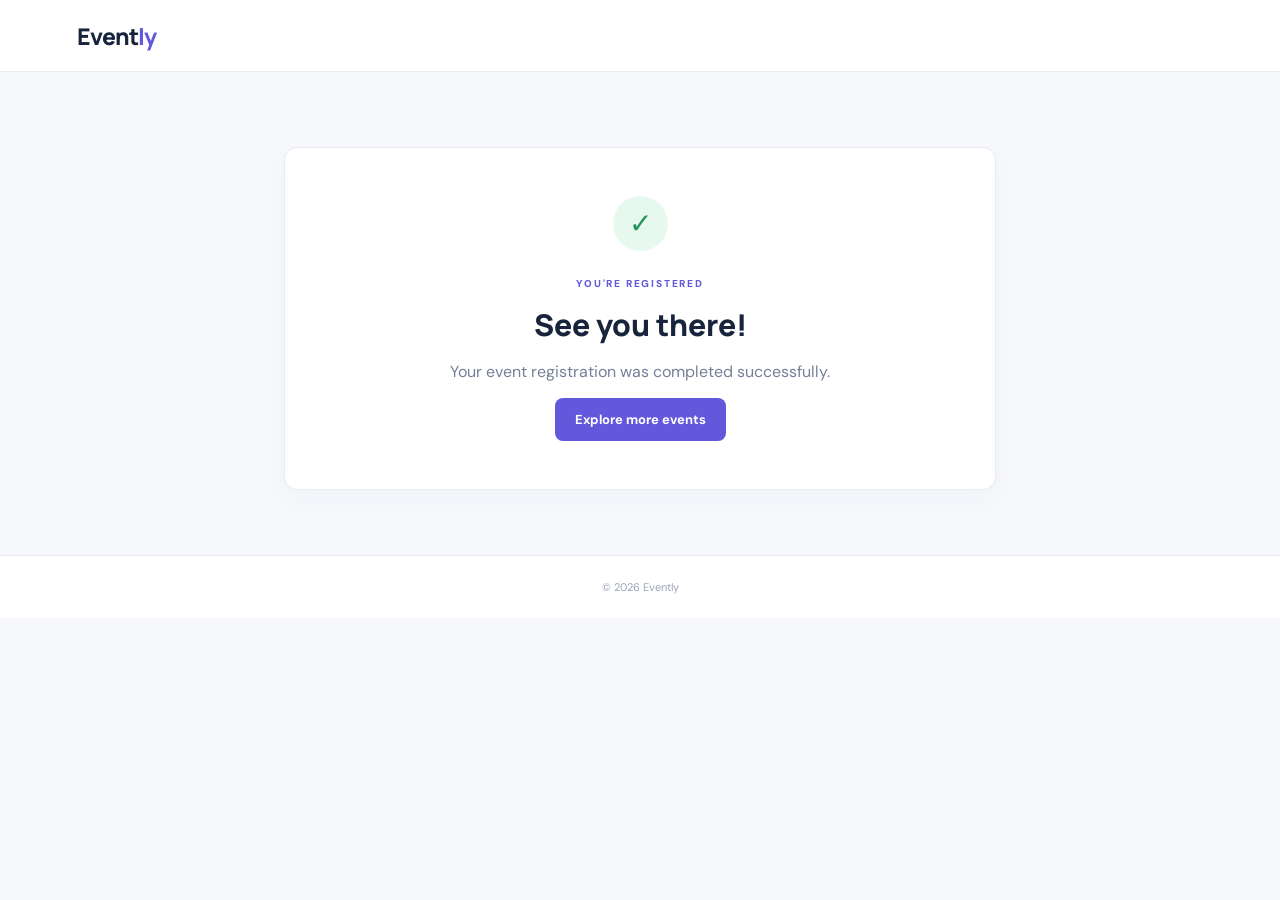
<file: templates/confirmation.html>
<!DOCTYPE html><html lang="en"><head><meta charset="UTF-8"><meta name="viewport" content="width=device-width, initial-scale=1.0"><title>Registration Confirmed</title><link rel="stylesheet" href="/static/style.css"></head><body><header class="nav"><a class="brand" href="/">Event<span>ly</span></a></header><main class="narrow"><section class="panel confirmation"><div class="check">✓</div><span class="eyebrow">YOU'RE REGISTERED</span><h1>See you there!</h1><p>Your event registration was completed successfully.</p><p id="regId" class="muted"></p><a class="btn" href="/">Explore more events</a></section></main><footer>© 2026 Evently</footer><script>document.getElementById('regId').textContent=new URLSearchParams(location.search).get('id')?'Registration ID: #'+new URLSearchParams(location.search).get('id'):'';</script></body></html>
</file>
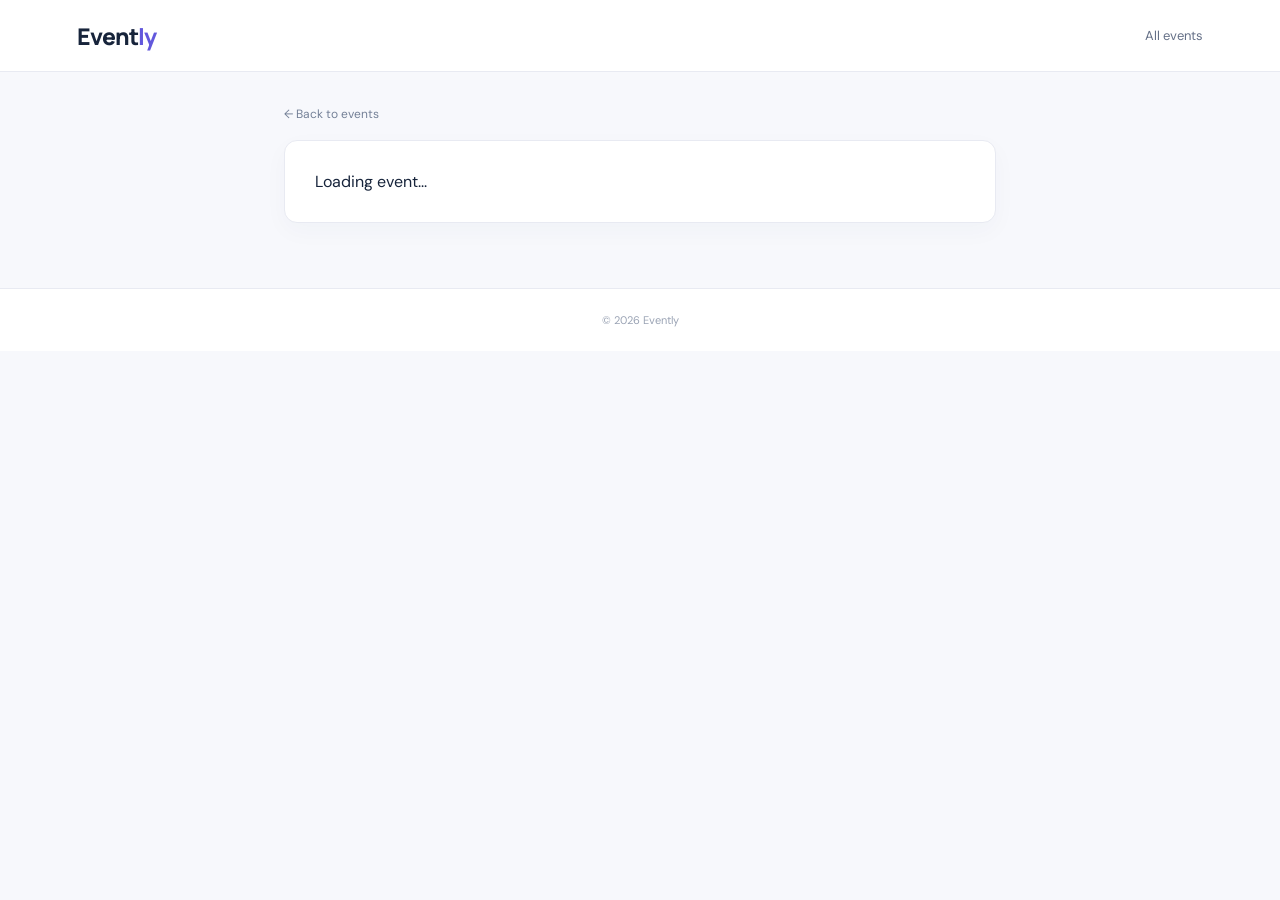
<file: templates/event.html>
<!DOCTYPE html><html lang="en"><head><meta charset="UTF-8"><meta name="viewport" content="width=device-width, initial-scale=1.0"><title>Event Details</title><link rel="stylesheet" href="/static/style.css"></head><body><header class="nav"><a class="brand" href="/">Event<span>ly</span></a><nav><a href="/">All events</a></nav></header><main class="narrow"><a class="back" href="/">← Back to events</a><div id="eventDetail" class="panel">Loading event...</div></main><footer>© 2026 Evently</footer><script>const EVENT_ID={{ event_id }};</script><script src="/static/event.js"></script></body></html>
</file>
<file: static/style.css>
@import url('https://fonts.googleapis.com/css2?family=DM+Sans:wght@400;500;600;700&family=Manrope:wght@400;500;600;700;800&display=swap');
:root{--ink:#17243b;--muted:#748097;--purple:#6258dc;--line:#e8eaf2;--bg:#f7f8fc}*{box-sizing:border-box}body{margin:0;background:var(--bg);color:var(--ink);font-family:'DM Sans',sans-serif}a{text-decoration:none;color:inherit}.nav{height:72px;background:#fff;border-bottom:1px solid var(--line);display:flex;align-items:center;justify-content:space-between;padding:0 max(6%,calc((100% - 1160px)/2));position:sticky;top:0;z-index:3}.brand{font:800 23px Manrope;letter-spacing:-1px}.brand span,.hero h1 span{color:var(--purple)}nav{display:flex;align-items:center;gap:25px;font-size:13px;color:#657087}nav a:hover,.back:hover{color:var(--purple)}main{max-width:1160px;padding:0 24px;margin:auto}.hero{text-align:center;padding:75px 0 40px}.eyebrow{font-size:10px;font-weight:800;letter-spacing:1.8px;color:var(--purple)}.hero h1{font:800 clamp(36px,5vw,54px)/1.12 Manrope;letter-spacing:-2px;margin:16px 0}.hero p{max-width:540px;margin:auto;color:var(--muted);line-height:1.7}.searchbox{display:grid;grid-template-columns:1.5fr 1fr 1fr 1fr auto;gap:10px;background:white;border:1px solid var(--line);border-radius:14px;padding:16px;box-shadow:0 12px 35px #27385c0b}.searchbox input,.searchbox select,.form-panel input,.form-panel select,.form-panel textarea{min-width:0;width:100%;padding:12px;border:1px solid #e0e4ed;border-radius:8px;background:#fff;font:13px 'DM Sans';color:var(--ink);outline:none}.searchbox input:focus,.form-panel input:focus,.form-panel textarea:focus{border-color:var(--purple)}.btn{display:inline-block;border:0;border-radius:8px;padding:13px 20px;background:var(--purple);color:white;font:700 13px 'DM Sans';cursor:pointer;text-align:center}.btn:hover{background:#5147c4}.section-head{display:flex;justify-content:space-between;align-items:end;margin:48px 0 18px}.section-head h2,.organizer-cta h2{font:800 25px Manrope;margin:7px 0 0;letter-spacing:-.7px}.muted{font-size:12px;color:var(--muted)}.events-grid{display:grid;grid-template-columns:repeat(3,1fr);gap:18px}.event-card,.panel,.managed-card{background:#fff;border:1px solid var(--line);border-radius:13px;overflow:hidden;box-shadow:0 8px 25px #24365b08}.event-art{height:112px;padding:16px;background:linear-gradient(125deg,#e9e8ff,#f5efff);display:flex;align-items:start;justify-content:space-between}.event-art span,.pill{background:#fff;color:var(--purple);border-radius:30px;padding:7px 11px;font-size:10px;font-weight:700}.event-art b{font:800 19px Manrope;color:#413b9f}.event-content{padding:18px}.event-content .muted{margin:0 0 8px}.event-content h3,.managed-card h3{font:700 17px Manrope;margin:0 0 10px}.event-desc{color:#788197;font-size:12px;line-height:1.6;min-height:58px}.event-meta{display:flex;gap:15px;flex-wrap:wrap;font-size:11px;color:var(--muted);padding:10px 0;border-bottom:1px solid var(--line)}.event-foot{display:flex;justify-content:space-between;align-items:center;padding-top:14px;font-size:11px;color:var(--muted)}.event-foot a{color:var(--purple);font-weight:700}.organizer-cta{margin:65px 0 50px;padding:32px;border-radius:15px;background:#24214d;color:white;display:flex;align-items:center;justify-content:space-between;gap:20px}.organizer-cta p{color:#c5c3df;font-size:13px}.organizer-cta .eyebrow{color:#b8b3ff}.btn.light{background:white;color:#39327f}.btn.light:hover{background:#eeedff}footer{text-align:center;padding:24px;background:white;border-top:1px solid var(--line);font-size:11px;color:#9aa3b4}.narrow{max-width:760px;padding-top:30px;padding-bottom:65px}.back{display:inline-block;color:var(--muted);font-size:12px;margin:0 0 18px}.panel{padding:30px}.panel h1,.form-panel h1{font:800 30px Manrope;margin:12px 0}.detail-description{line-height:1.8;color:#68748b}.detail-grid{display:grid;grid-template-columns:repeat(3,1fr);gap:14px;background:#f7f8fc;border-radius:10px;padding:18px;margin:24px 0}.detail-grid div{display:grid;gap:6px}.detail-grid small{font-size:10px;color:var(--muted)}.detail-grid b{font-size:13px}.form-panel form{display:grid;gap:9px;margin-top:22px}.form-panel label{font-size:12px;font-weight:700;margin-top:8px}.wide{width:100%;margin-top:12px}.confirmation{text-align:center;margin-top:45px;padding:48px 25px}.confirmation p{color:var(--muted)}.check{width:55px;height:55px;border-radius:50%;background:#e7f8ef;color:#21965b;font-size:28px;display:grid;place-items:center;margin:0 auto 20px}.error{color:#c0394b;font-size:12px}.success-text{color:#21965b;font-size:12px}.demo{margin-top:20px;background:#f6f6ff;border-radius:8px;padding:12px;font-size:12px;line-height:1.8;color:#596080}.dash-head{display:flex;align-items:center;justify-content:space-between;padding:45px 0 20px}.dash-head h1{font:800 30px Manrope;margin:8px 0}.hidden{display:none}.event-form{display:grid;grid-template-columns:1fr 1fr;gap:12px}.event-form label{display:grid;gap:7px;font-size:12px;font-weight:700}.event-form label:nth-child(3){grid-column:1/-1}.event-form label textarea{resize:vertical}.event-form button{justify-self:start}.managed-list{display:grid;gap:13px;margin-bottom:60px}.managed-card{padding:18px;display:grid;grid-template-columns:1fr auto;gap:10px}.managed-card h3{margin:10px 0 4px}.outline{background:#fff;border:1px solid #dcdff0;color:var(--purple);border-radius:7px;padding:9px 13px;align-self:center;cursor:pointer;font-weight:700;font-size:11px}.participants{grid-column:1/-1}.table-wrap{overflow-x:auto}table{border-collapse:collapse;width:100%;font-size:11px}td,th{text-align:left;border-bottom:1px solid var(--line);padding:9px}th{color:var(--muted)}.empty{grid-column:1/-1;text-align:center;padding:40px;background:white;border:1px dashed #d7dbea;border-radius:12px}
@media(max-width:900px){.searchbox{grid-template-columns:1fr 1fr}.events-grid{grid-template-columns:repeat(2,1fr)}}
@media(max-width:580px){.nav{height:62px;padding:0 18px}nav{gap:13px;font-size:11px}.hero{padding:50px 0 28px}.searchbox{grid-template-columns:1fr}.events-grid{grid-template-columns:1fr}.organizer-cta{align-items:start;flex-direction:column;padding:25px}.detail-grid{grid-template-columns:1fr 1fr}.panel{padding:22px}.event-form{grid-template-columns:1fr}.event-form label:nth-child(3){grid-column:auto}.dash-head{align-items:start;gap:15px;flex-direction:column}.managed-card{grid-template-columns:1fr}.outline{justify-self:start}.participants{grid-column:auto}}
</file>
